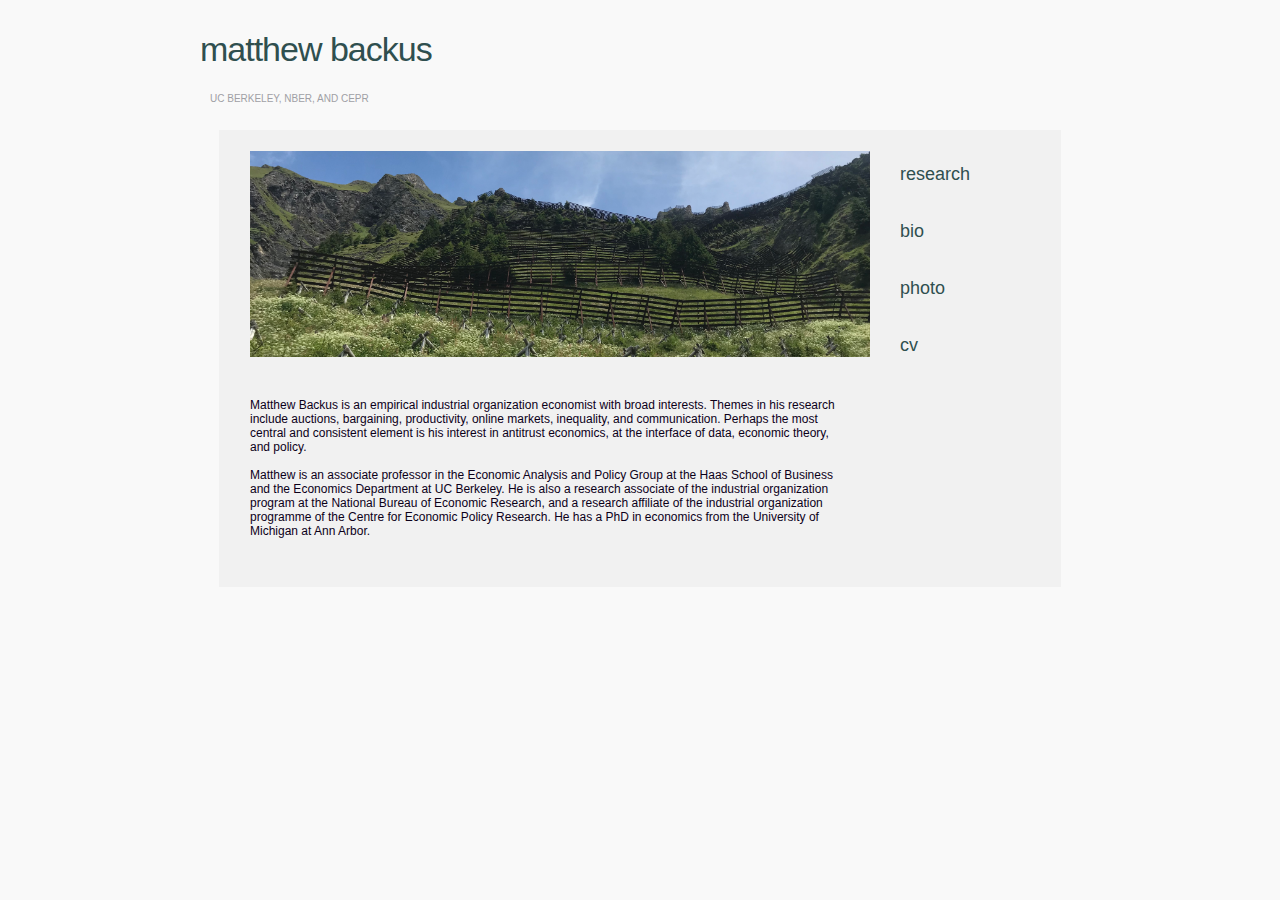
<file: bio.html>
<!DOCTYPE html>

<html xmlns="http://www.w3.org/1999/xhtml">
<head>
<meta http-equiv="content-type" content="text/html; charset=utf-8" />
<title>Matthew Backus</title>
<meta name="keywords" content="" />
<meta name="description" content="" />
<link href="style.css" rel="stylesheet" type="text/css" />
<link rel="shortcut icon" href="/dot.ico" type="image/x-icon" />

<!-- Global site tag (gtag.js) - Google Analytics -->
<script async src="https://www.googletagmanager.com/gtag/js?id=G-WEHXVP9FTP"></script>
<script>
  window.dataLayer = window.dataLayer || [];
  function gtag(){dataLayer.push(arguments);}
  gtag('js', new Date());

  gtag('config', 'G-WEHXVP9FTP');
</script>

</head>
<body>
<!-- start header -->
<div id="header">
  <div id="logo">
    <h1 style="width: 608px">
    <a href="index.html">matthew backus</a></h1><br>  
    <h2>UC Berkeley, NBER, and CEPR</h2>
  </div>
</div>

<div id="page">
  <!-- start content -->
  <div id="content">
  <a href="research.html"><img width=620 src="graphics/snow.jpg" alt="gerzensee" /></a><br>

<div class="item">
<br><br>
Matthew Backus is an empirical industrial organization economist with broad interests.
Themes in his research include auctions, bargaining, productivity, online markets, inequality, and communication.
Perhaps the most central and consistent element is his interest in antitrust economics, at the interface of data, economic theory, and policy.<br><br>

Matthew is an associate professor in the Economic Analysis and Policy Group at the Haas School of Business and the Economics Department at UC Berkeley.
He is also a research associate of the industrial organization program at the National Bureau of Economic Research, and a research affiliate of the industrial organization programme of the Centre for Economic Policy Research.
He has a PhD in economics from the University of Michigan at Ann Arbor.<br><br>

</div>

</div>

  <!-- end content -->
  
  <!-- start sidebar -->

  <div id="sidebar">
    <ul>
      <li>

        <h2><a href="research.html">research</a></h2>
        <br/>
        <h2><a href="bio.html">bio</a></h2>
        <br/>
        <h2><a href ="photo.html">photo</a></h2>
        <br/>
        <h2><a href="docs/cv_mrb.pdf"> cv </a></h2>
    </ul>
  </div>
  <!-- end sidebar -->
  <div style="clear: both;">&nbsp;</div>
</div>
<!-- end page -->


</body>
</html>
</file>
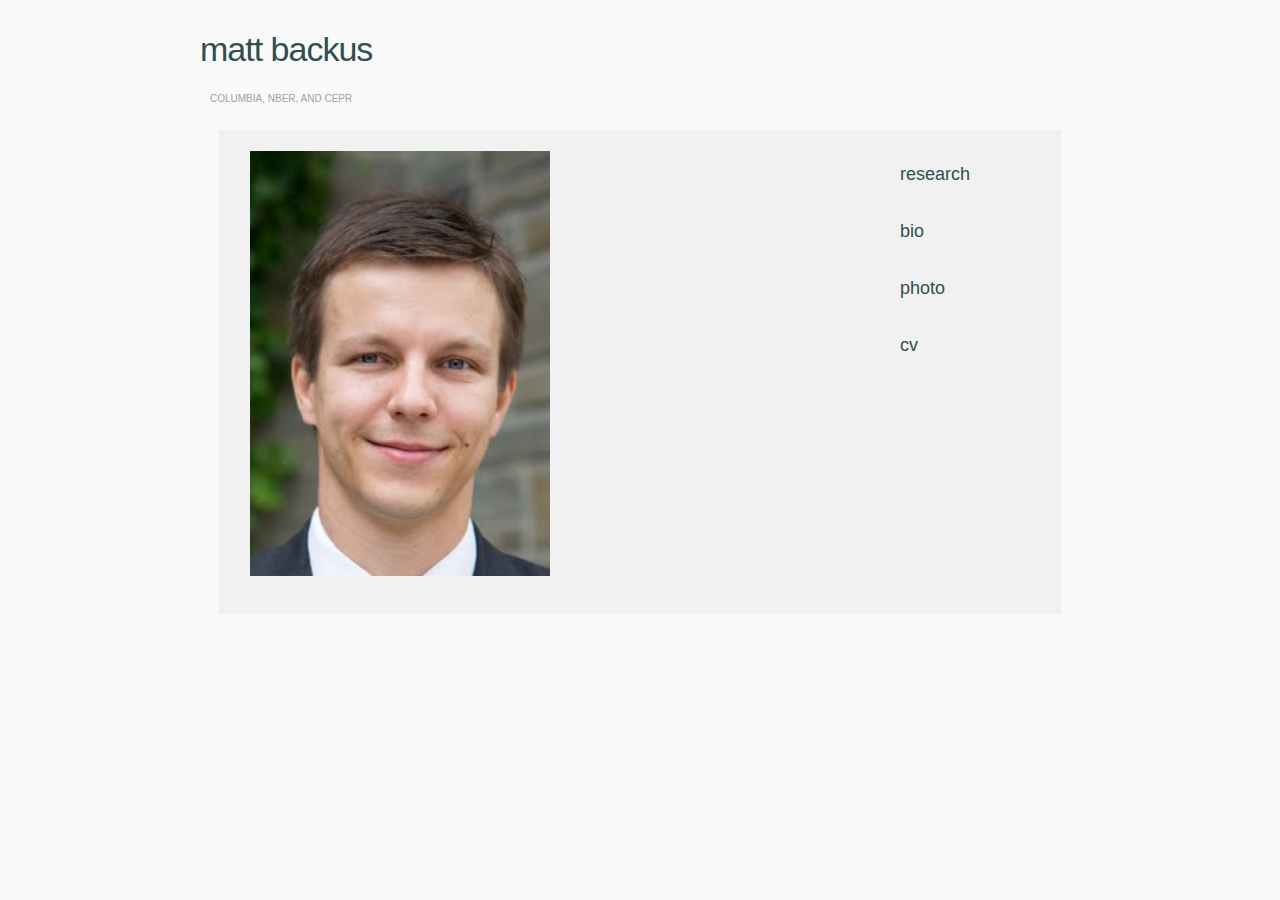
<file: photo.html>
<!DOCTYPE html>

<html xmlns="http://www.w3.org/1999/xhtml">
<head>
<meta http-equiv="content-type" content="text/html; charset=utf-8" />
<title>Matt Backus</title>
<meta name="keywords" content="" />
<meta name="description" content="" />
<link href="style.css" rel="stylesheet" type="text/css" />
<link rel="shortcut icon" href="/dot.ico" type="image/x-icon" />
</head>
<body>
<!-- start header -->
<div id="header">
  <div id="logo">
    <h1 style="width: 608px">
    <a href="index.html">matt backus</a></h1><br>  
    <h2>Columbia, NBER, and CEPR</h2>
  </div>
</div>

<div id="page">
  <!-- start content -->
  <div id="content">
  <a href="research.html"><img width=300 src="graphics/mrb_face.jpg" alt="hudson" /></a><br>

</div>
  <!-- end content -->
  
  <!-- start sidebar -->
  <!-- NOTE: COPY/PASTE SAME CONTENT ACROSS ALL PAGES IF CHANGE ANYWHERE -->
  <div id="sidebar">
    <ul>
      <li>

        <h2><a href="research.html">research</a></h2>
        <br/>
        <h2><a href="bio.html">bio</a></h2>
        <br/>
        <h2><a href ="photo.html">photo</a></h2>
        <br/>
        <h2><a href="docs/cv_mrb.pdf"> cv </a></h2>
    </ul>
  </div>
  <!-- end sidebar -->
  <div style="clear: both;">&nbsp;</div>
</div>
<!-- end page -->

<!-- start footer -->
<!-- Turning off footer for now -->
<div id="footer">
<!-- NO FOOTER MENU RIGHT NOW
  <div id="footer-menu">
    <ul>
      <li class="active"><a href="#">Main</a></li>
      <li><a href="#">Books</a></li>
      <li><a href="#">Links</a></li>
      <li><a href="#">Other</a></li>
    </ul>
  </div>
-->
  <p id="legal"></p>
</div>
<!-- end footer -->

</body>
</html>


<!--  <body style="text-align:center;"
  <body>
    
    <img src="mrb_face.jpg" alt="my face">
    <h1> matt backus </h1>

   <p> columbia, nber, and cepr </p>
   <p> visiting berkeley 21/22 </p>

    <p> <a href="cv_mrb.pdf">cv</a> ~ <a href="research.html">research</a> </p> 
  </body>
> -->
</file>
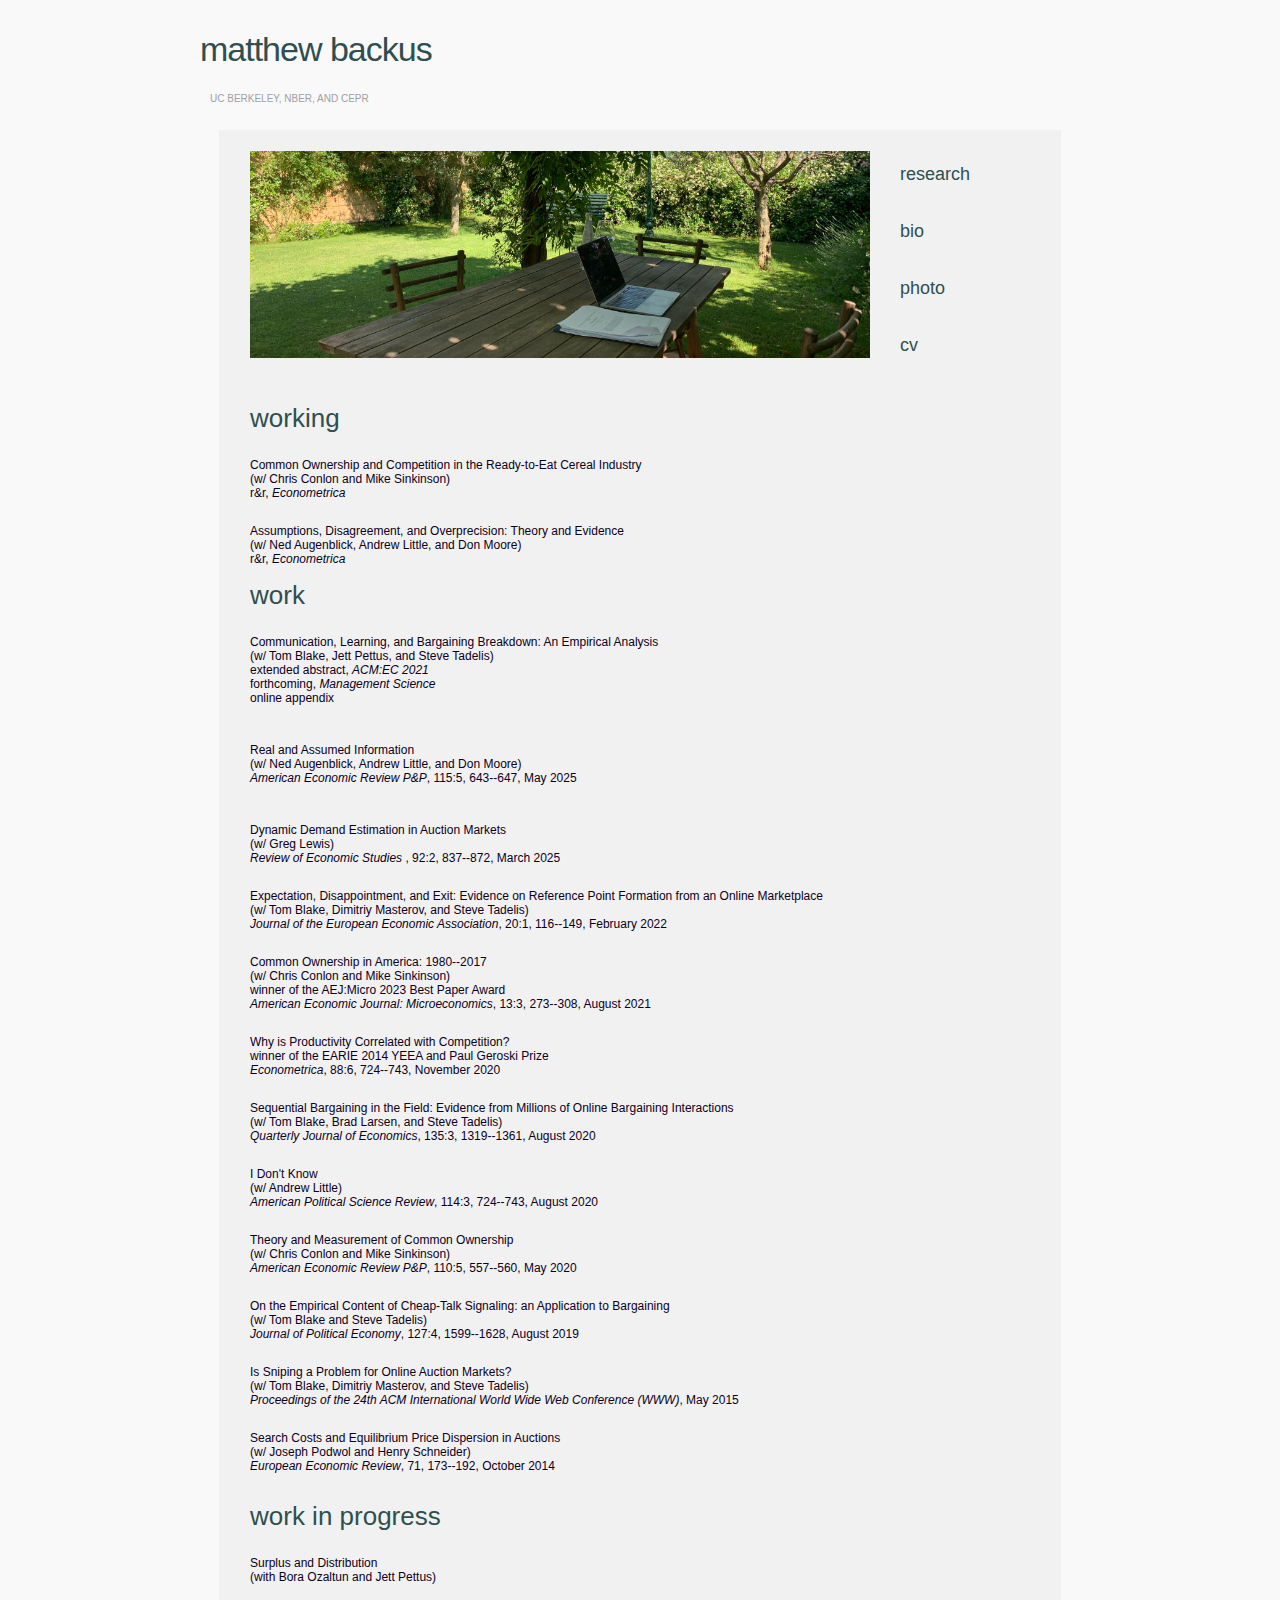
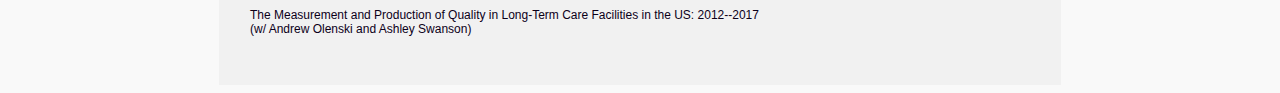
<file: research.html>
<!DOCTYPE html>

<html xmlns="http://www.w3.org/1999/xhtml">
<head>
<meta http-equiv="content-type" content="text/html; charset=utf-8" />
<title>Matthew Backus</title>
<meta name="keywords" content="" />
<meta name="description" content="" />
<link href="style.css" rel="stylesheet" type="text/css" />
<link rel="shortcut icon" href="/dot.ico" type="image/x-icon" />

<!-- Global site tag (gtag.js) - Google Analytics -->
<script async src="https://www.googletagmanager.com/gtag/js?id=G-WEHXVP9FTP"></script>
<script>
  window.dataLayer = window.dataLayer || [];
  function gtag(){dataLayer.push(arguments);}
  gtag('js', new Date());

  gtag('config', 'G-WEHXVP9FTP');
</script>

</head>
<body>
<!-- start header -->
<div id="header">
  <div id="logo">
    <h1 style="width: 608px">
    <a href="index.html">matthew backus</a></h1><br>  
    <h2>UC Berkeley, NBER, and CEPR</h2>
  </div>
</div>

<div id="page">
  <!-- start content -->
  <div id="content">
  <a href="research.html"><img width=620 src="graphics/work.jpg" alt="civita" /></a><br>

                                                               <!-- Copy from here -->

<br><br>
<br>


<h2> working </h2><br>

        
<div class="item">
  <A HREF="docs/backusconlonsinkinson_2021_wp_cereal.pdf">
Common Ownership and Competition in the Ready-to-Eat Cereal Industry </a>
<br>
(w/ Chris Conlon and Mike Sinkinson)<br>
r&r, <i> Econometrica </i>
</div><br>

<div class="item">
<A HREF="https://osf.io/preprints/osf/mnv4k_v2">
Assumptions, Disagreement, and Overprecision: Theory and Evidence </a>
<br>
(w/ Ned Augenblick, Andrew Little, and Don Moore)<br>
r&r, <i> Econometrica </i>
</div><br>


<h2> work </h2><br>
    
<div class="item">
<A HREF="docs/backusblakepettustadelis_2023_wp_breakdown.pdf">
Communication, Learning, and Bargaining Breakdown: An Empirical Analysis </a>
<br>
(w/ Tom Blake, Jett Pettus, and Steve Tadelis)<br>
extended abstract, <i> ACM:EC 2021</i><br>
forthcoming, <i> Management Science </i><br>
<A HREF="docs/backusblakepettustadelis_2023_wp_breakdown_appendix.pdf">
  online appendix
</div><br><br>

<div class="item">
<A HREF="https://www.aeaweb.org/articles?id=10.1257/pandp.20251109">
Real and Assumed Information </a>
<br>
(w/ Ned Augenblick, Andrew Little, and Don Moore)<br>
<i> American Economic Review P&P</i>, 115:5, 643--647, May 2025
</div><br><br>
    
<div class="item">
<A HREF="https://doi.org/10.1093/restud/rdae031">
Dynamic Demand Estimation in Auction Markets </a>
<br>
(w/ Greg Lewis)<br>
<i> Review of Economic Studies </i>, 92:2, 837--872, March 2025
</div><br>
    
<div class="item">
  <A HREF="https://doi.org/10.1093/jeea/jvab033">
Expectation, Disappointment, and Exit: Evidence on Reference Point Formation from an Online Marketplace </a>
<br>
(w/ Tom Blake, Dimitriy Masterov, and Steve Tadelis) <br>
<i> Journal of the European Economic Association</i>, 20:1, 116--149, February 2022
</div><br>

<div class="item">
  <A HREF="https://www.aeaweb.org/articles?id=10.1257/mic.20190389">
Common Ownership in America: 1980--2017 </a>
<br>
(w/ Chris Conlon and Mike Sinkinson) <br>
winner of the AEJ:Micro 2023 Best Paper Award <br>
<i> American Economic Journal: Microeconomics</i>, 13:3, 273--308, August 2021
</div><br>

<div class="item">
  <A HREF="https://onlinelibrary.wiley.com/doi/full/10.3982/ECTA12926">
Why is Productivity Correlated with Competition? </a>
<br>
winner of the EARIE 2014 YEEA and Paul Geroski Prize <br>
<i> Econometrica</i>, 88:6, 724--743, November 2020
</div><br>

<div class="item">
  <A HREF="https://doi.org/10.1093/qje/qjaa003">
Sequential Bargaining in the Field: Evidence from Millions of Online Bargaining Interactions </a>
<br>
(w/ Tom Blake, Brad Larsen, and Steve Tadelis) <br>
<i> Quarterly Journal of Economics</i>, 135:3, 1319--1361, August 2020
</div><br>

<div class="item">
  <A HREF="http://dx.doi.org/10.1017/S0003055420000209">
I Don't Know </a>
<br>
(w/ Andrew Little) <br>
<i> American Political Science Review</i>, 114:3, 724--743, August 2020
</div><br>


<div class="item">
  <A HREF="https://www.aeaweb.org/articles?id=10.1257/pandp.20201025">
Theory and Measurement of Common Ownership </a>
<br>
(w/ Chris Conlon and Mike Sinkinson) <br>
<i> American Economic Review P&P</i>, 110:5, 557--560, May 2020
</div><br>


<div class="item">
  <A HREF="https://www.journals.uchicago.edu/doi/abs/10.1086/701699">
On the Empirical Content of Cheap-Talk Signaling: an Application to Bargaining </a>
<br>
(w/ Tom Blake and Steve Tadelis) <br>
<i> Journal of Political Economy</i>, 127:4, 1599--1628, August 2019
</div><br>

<div class="item">
  <A HREF="https://dl.acm.org/doi/abs/10.1145/2736277.2741690">
Is Sniping a Problem for Online Auction Markets? </a>
<br>
(w/ Tom Blake, Dimitriy Masterov, and Steve Tadelis) <br>
<i> Proceedings of the 24th ACM International World Wide Web Conference (WWW)</i>, May 2015
</div><br>

<div class="item">
  <A HREF="https://www.sciencedirect.com/science/article/pii/S0014292114000920">
Search Costs and Equilibrium Price Dispersion in Auctions </a>
<br>
(w/ Joseph Podwol and Henry Schneider) <br>
<i>European Economic Review</i>, 71, 173--192, October 2014
</div><br><br>

<!-- 
<div class="item">
  <A HREF="whoknows.pdf">
title </a>
<br>
(w/) <br>
<i> where </i> when
</div><br>

-->

<h2> work in progress </h2><br>
  
<div class="item">
Surplus and Distribution
<br>
(with Bora Ozaltun and Jett Pettus)
</div><br>

<div class="item">
The Measurement and Production of Quality in Long-Term Care Facilities in the US: 2012--2017
<br>
(w/ Andrew Olenski and Ashley Swanson)
</div><br>

    
</div>

  <!-- end content -->
  
  <!-- start sidebar -->

  <div id="sidebar">
    <ul>
      <li>

        <h2><a href="research.html">research</a></h2>
        <br/>
        <h2><a href="bio.html">bio</a></h2>
        <br/>
        <h2><a href ="photo.html">photo</a></h2>
        <br/>
        <h2><a href="docs/cv_mrb.pdf"> cv </a></h2>
    </ul>
  </div>
  <!-- end sidebar -->
  <div style="clear: both;">&nbsp;</div>
</div>
<!-- end page -->


</body>
</html>
</file>
<file: style.css>
/*
Design by Free CSS Templates
http://www.freecsstemplates.org
Released for free under a Creative Commons Attribution 2.5 License
*/

html {overflow-y: scroll}

body {
	margin-top: 20px;
	padding: 0;
    background: #f9f9f9 ;
    background-size: 100% ;
    background-repeat: no-repeat;
    
	font-family: Andale Mono, sans-serif;
	font-size: 12px;
	color: #0c0019;

}


@media screen and (max-width: 640px){
 body {

 /*  background: #070d12 url("machine32.jpg"); */
  
  background: #f9f9f9 
 }
}

h5 {
	margin: 0;
	font-family: Andale Mono, sans-serif;
	font-weight: normal;
	color: #2f4f4f; 
 
}

h1, h2, h3 {
	margin: 0;
/*	text-transform: lowercase;*/
	font-family: Andale Mono, sans-serif;
	font-weight: normal;
	color: #2f4f4f; 

	/*color: #f5f5f5;*/ /*white smoke*/
}

h1 {
	letter-spacing: -1px;
	font-size: 26px;
}

h2 {
	font-size: 26px;
}



p, ul, ol {
	margin: 0 0 2em 0;
	text-align: left;
	line-height: 26px;
	color: #2f4f4f;
}

a:link {
	color: #0c0019;
	text-decoration: none;
}

a:hover, a:active {
	text-decoration: none;
	color: #0c0019;
}

a:visited {
	color: #0c0019;
    text-decoration: none;
}

img {
	border: none;
}

img.left {
	float: left;
	margin: 7px 15px 0 0;
}

img.right {
	float: right;
	margin: 7px 0 0 15px;
}

/* Header */

#header {
	width: 900px;
	height: 80px;
	margin: 0 auto 20px auto;
	padding-top: 10px;
}

#logo {
	float: left;
	height: auto;
	margin-left: 10px;
}

#logo h1 {
	/*float: left;*/
	font-size: 34px;
	color: #2f4f4f;
	font-family: Andale Mono, sans-serif;
}

#logo h1 sup {
	vertical-align: text-top;
	font-size: 24px;
	color: #2f4f4f;
}

#logo h1 a {
	color: #2f4f4f;
}

#logo h2 {
	float: left;
	margin: 0;
	padding: 10px 0 0 10px;
	text-transform: uppercase;
	font-family: Andale Mono, sans-serif;
	font-size: 10px;
		color: #A0A0A5;
	/*	color: #f5f5f5;*/ /*white smoke*/
}

#logo a {
	text-decoration: none;
	color: #f5f5f5;
}

/* Menu */

#menu {
	float: right;
}

#menu ul {
	margin: 0;
	padding: 0;
	list-style: none;
}

#menu li {
	display: inline;
}

#menu a {
	display: block;
	float: left;
	margin-left: 5px;
	background: #f1f1f1;/*#EDEDED; /*0094E0;*/
	border: 1px dashed #f1f1f1;
	padding: 1px 10px;
	text-decoration: none;
	font-size: 12px;
	color: #f1f1f1;
}

#menu a:hover {
	text-decoration: underline;
}

#menu .active a {
}

/* Page */

#page {
	width: 800px;
	margin: 0 auto;
	background: #f1f1f1;
/* border: 1px #F0E9D6 solid; */

	border: 1px #f1f1f1 solid;
	padding: 20px 20px;
}

/* Content */

#content {
	float: left;
	width: 600px;
	padding-left: 10px;
}

/* Flagging todo */
.todo{
	background-color: #f1f1f1;/*#EDEDED;*/
	color: #3B3B3B;
}

/* Category Class - Used for research categories, etc. */
.category {
	margin-top: 20px;
	margin-bottom: 20px;
	padding-bottom: 5px; /*	padding-left: 40px; */ /*	background: url(images/img02.jpg) no-repeat left top; */;
	/*border-bottom: 1px dashed #D1D1D1;*/
/*	color: #0c0019; */	color: #0c0019;
}

/* Item Class*/
.item {
margin-top:10px
}

.item ul {
	color: #0c0019;
}

.item li {
	margin-left: 10px;
	color: #0c0019;
}



.item .with {
color: #0c0019;
}

.item .date {
	text-align: right;
	margin-top: -15px;
	margin-bottom: 10px;
	color: #0c0019;
	
}

.item .abstract {
	text-align: justify;
	color: #0c0019;
	margin-bottom:20px;
}


.item .title {
	margin-bottom: 10px;
	padding-bottom: 5px; /*	padding-left: 40px; */ /*	background: url(images/img02.jpg) no-repeat left top; */; /*border-bottom: 1px dashed #D1D1D1;*/;
	border-top: 1px dashed #D1D1D1;
	/*margin-top: 10px;*/
	font-size: large; /*	color: #8BCB2F; 	color: #2B0055;*/;
	color: #0c0019;
}
/*
.item .title b {
	font-weight: normal;
	color: #0094E0;
}
*/
.item .entry {
	color:  #0c0019;
}

.item .meta {
	margin: 0;
	padding: 15px 0 60px 0;
	background: url(images/img04.jpg) repeat-x left 30%;
}

.item .meta p {
	margin: 0;
	line-height: normal;
}

.item .meta .byline {
	float: left;
	color: #0c0019;
}

.item .meta .links {
	float: left;
}

.item .meta .more {
	width: 185px;
	height: 35px;
	padding: 5px 10px;
	background: #f5f5f5; /*#8BCB2F;*/
	border: 1px dashed #D1D1D1;
	text-transform: uppercase;
	text-decoration: none;
	font-size: 9px;
}

.item .meta .comments {
	padding: 5px 10px;
	text-transform: uppercase;
	text-decoration: none;
	background: #f5f5f5;/*#0094E0;*/
	border: 1px dashed #D1D1D1;
	font-size: 9px;
}

.item .meta b {
	display: none;
}

.item .meta a {
	color: #f1f1f1;
}

/* Sidebar */

#sidebar {
	float: right;
	width: 130px;
	padding-right: 10px;
}

#sidebar ul {
	margin: 0;
	padding: 10px 0 0 0;
	list-style: none;
}

#sidebar li {
	margin-bottom: 40px;
}

#sidebar li ul {
}

#sidebar li li {
	margin: 0;
	padding: 3px 0;
	border-bottom: 1px dashed #D1D1D1;
	text-align: left;
}

#sidebar li li a {
	margin: 0;
	padding-left: 15px;
	background: url(images/img01.jpg) no-repeat left 50%;
}

#sidebar h2 {
	padding-bottom: 5px;
	font-size: 18px;
	font-weight: normal;
	color: #2f4f4f;
}

#sidebar strong, #sidebar b {
	color: #2f4f4f;
}

#sidebar a {
	text-decoration: none;
	color: #2f4f4f;
}
</file>
